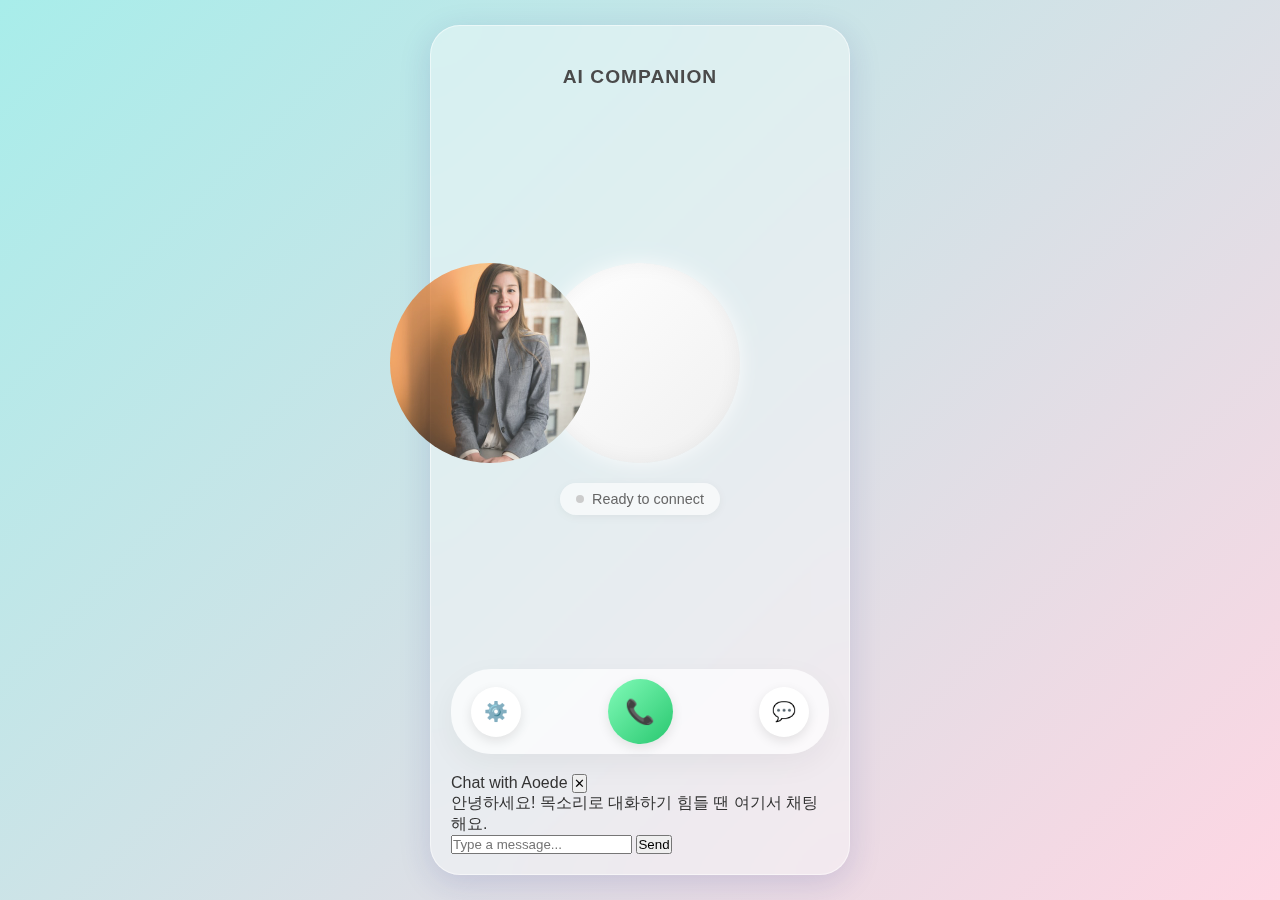
<file: mvp_poc/index.html>
<!DOCTYPE html>
<html lang="en">

<head>
    <meta charset="UTF-8">
    <meta name="viewport" content="width=device-width, initial-scale=1.0, maximum-scale=1.0, user-scalable=no">
    <title>AI Voice Companion</title>
    <script src="https://download.agora.io/sdk/release/AgoraRTC_N-4.18.2.js"></script>
    <link rel="stylesheet" href="css/style.css">
</head>

<body>

    <div class="app-container">
        <header>
            <h1>AI COMPANION</h1>
        </header>

        <section class="avatar-section">
            <div id="ripple-ring" class="ripple-ring"></div>
            <div id="avatar-halo" class="avatar-halo">
                <img src="assets/avatar.png" alt="AI Avatar" id="avatar-img">
                <canvas id="visualizer"></canvas>
            </div>

            <div class="status-pill">
                <div id="status-dot" class="status-dot"></div>
                <span id="status-text">Ready to connect</span>
            </div>
        </section>

        <footer class="controls-bar">
            <button class="control-btn" id="settings-btn">⚙️</button>
            <button id="call-btn" class="control-btn call-btn">📞</button>
            <button class="control-btn" id="chat-toggle-btn">💬</button>
        </footer>

        <!-- Chat Interface (Hidden by default) -->
        <div id="chat-interface" class="chat-interface hidden">
            <div class="chat-header">
                <span>Chat with Aoede</span>
                <button id="close-chat-btn">✕</button>
            </div>
            <div id="chat-history" class="chat-history">
                <!-- Messages will be injected here -->
                <div class="message ai-message">안녕하세요! 목소리로 대화하기 힘들 땐 여기서 채팅해요.</div>
            </div>
            <div class="chat-input-area">
                <input type="text" id="chat-input" placeholder="Type a message...">
                <button id="send-btn">Send</button>
            </div>
        </div>
    </div>

    <script src="js/script.js"></script>
</body>

</html>
</file>
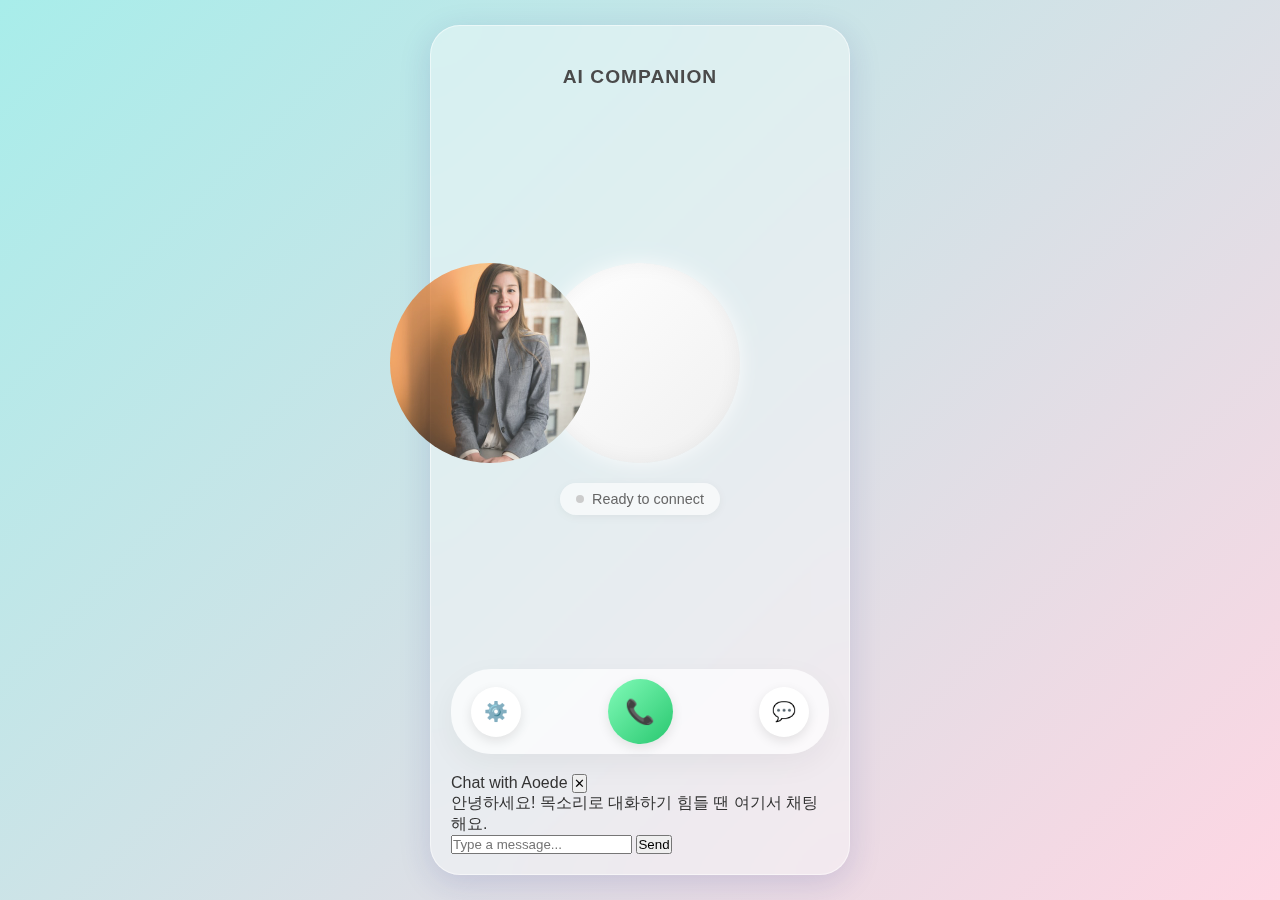
<file: mvp_poc/app.html>
<!DOCTYPE html>
<html lang="en">

<head>
    <meta charset="UTF-8">
    <meta name="viewport" content="width=device-width, initial-scale=1.0, maximum-scale=1.0, user-scalable=no">
    <title>AI Voice Companion</title>
    <script src="https://download.agora.io/sdk/release/AgoraRTC_N-4.18.2.js"></script>
    <link rel="stylesheet" href="css/style.css">
</head>

<body>

    <div class="app-container">
        <header>
            <h1>AI COMPANION</h1>
        </header>

        <section class="avatar-section">
            <div id="ripple-ring" class="ripple-ring"></div>
            <div id="avatar-halo" class="avatar-halo">
                <img src="assets/avatar.png" alt="AI Avatar" id="avatar-img">
                <canvas id="visualizer"></canvas>
            </div>

            <div class="status-pill">
                <div id="status-dot" class="status-dot"></div>
                <span id="status-text">Ready to connect</span>
            </div>
        </section>

        <footer class="controls-bar">
            <button class="control-btn" id="settings-btn">⚙️</button>
            <button id="call-btn" class="control-btn call-btn">📞</button>
            <button class="control-btn" id="chat-toggle-btn">💬</button>
        </footer>

        <!-- Chat Interface (Hidden by default) -->
        <div id="chat-interface" class="chat-interface hidden">
            <div class="chat-header">
                <span>Chat with Aoede</span>
                <button id="close-chat-btn">✕</button>
            </div>
            <div id="chat-history" class="chat-history">
                <!-- Messages will be injected here -->
                <div class="message ai-message">안녕하세요! 목소리로 대화하기 힘들 땐 여기서 채팅해요.</div>
            </div>
            <div class="chat-input-area">
                <input type="text" id="chat-input" placeholder="Type a message...">
                <button id="send-btn">Send</button>
            </div>
        </div>
    </div>

    <script src="js/script.js?v=phase1.5_fix_v2"></script>
</body>

</html>
</file>
<file: mvp_poc/css/style.css>
/* Modern Reset & Base */
* {
    margin: 0;
    padding: 0;
    box-sizing: border-box;
}

body {
    font-family: 'Segoe UI', Roboto, Helvetica, Arial, sans-serif;
    height: 100vh;
    display: flex;
    justify-content: center;
    align-items: center;
    background: linear-gradient(135deg, #a8edea 0%, #fed6e3 100%); /* Soft Pastel Gradient */
    color: #333;
    overflow: hidden;
}

/* Glassmorphism Card (Mobile Container) */
.app-container {
    width: 100%;
    max-width: 420px; /* Mobile width */
    height: 100%;
    max-height: 850px;
    background: rgba(255, 255, 255, 0.4);
    backdrop-filter: blur(20px);
    -webkit-backdrop-filter: blur(20px);
    border: 1px solid rgba(255, 255, 255, 0.5);
    border-radius: 30px;
    box-shadow: 0 8px 32px 0 rgba(31, 38, 135, 0.15);
    display: flex;
    flex-direction: column;
    padding: 20px;
    position: relative;
}

/* Header */
header {
    text-align: center;
    padding: 20px 0;
}

h1 {
    font-size: 1.2rem;
    font-weight: 600;
    color: #4a4a4a;
    letter-spacing: 1px;
    text-transform: uppercase;
}

/* Main Avatar Area */
.avatar-section {
    flex: 1;
    display: flex;
    justify-content: center;
    align-items: center;
    position: relative;
    flex-direction: column;
}

.avatar-halo {
    width: 200px;
    height: 200px;
    border-radius: 50%;
    background: linear-gradient(135deg, #fff 0%, #f0f0f0 100%);
    box-shadow: 
        0 0 20px rgba(255, 255, 255, 0.8),
        inset 0 0 20px rgba(0, 0, 0, 0.05);
    display: flex;
    justify-content: center;
    align-items: center;
    position: relative;
    z-index: 2;
    transition: transform 0.3s cubic-bezier(0.175, 0.885, 0.32, 1.275);
}

/* Placeholder for Image/Video */
.avatar-halo img, .avatar-halo video {
    width: 100%;
    height: 100%;
    object-fit: cover;
    border-radius: 50%;
    opacity: 0.8; 
}

/* Status Indicator */
.status-pill {
    margin-top: 20px;
    padding: 8px 16px;
    background: rgba(255, 255, 255, 0.6);
    border-radius: 20px;
    font-size: 0.9rem;
    font-weight: 500;
    color: #666;
    display: flex;
    align-items: center;
    gap: 8px;
    box-shadow: 0 2px 10px rgba(0,0,0,0.05);
}

.status-dot {
    width: 8px;
    height: 8px;
    border-radius: 50%;
    background-color: #ccc;
    transition: background-color 0.3s ease;
}

.status-dot.connected { background-color: #4ade80; box-shadow: 0 0 8px #4ade80; }
.status-dot.listening { background-color: #fbbf24; box-shadow: 0 0 8px #fbbf24; animation: pulse 1.5s infinite; }
.status-dot.speaking { background-color: #f472b6; box-shadow: 0 0 8px #f472b6; animation: pulse-fast 1s infinite; }

/* Connection Ripple Effect (Volume Visualizer) */
.ripple-ring {
    position: absolute;
    top: 50%;
    left: 50%;
    transform: translate(-50%, -50%);
    border-radius: 50%;
    border: 2px solid rgba(255, 255, 255, 0.5);
    width: 200px;
    height: 200px;
    z-index: 1;
    opacity: 0;
    transition: all 0.1s ease-out;
}

.ripple-active {
    border-color: rgba(255, 255, 255, 0.8);
    box-shadow: 0 0 15px rgba(255, 255, 255, 0.5);
}


/* Controls Bar */
.controls-bar {
    background: rgba(255, 255, 255, 0.7);
    border-radius: 40px;
    padding: 10px 20px;
    display: flex;
    justify-content: space-between;
    align-items: center;
    margin-bottom: 20px;
    box-shadow: 0 10px 30px rgba(0,0,0,0.05);
}

.control-btn {
    width: 50px;
    height: 50px;
    border-radius: 50%;
    border: none;
    background: white;
    box-shadow: 0 4px 12px rgba(0,0,0,0.1);
    cursor: pointer;
    display: flex;
    justify-content: center;
    align-items: center;
    font-size: 1.2rem;
    color: #555;
    transition: all 0.2s ease;
}

.control-btn:hover {
    transform: translateY(-2px);
    box-shadow: 0 6px 16px rgba(0,0,0,0.15);
}

.control-btn:active {
    transform: translateY(0);
}

.control-btn.call-btn {
    width: 65px;
    height: 65px;
    background: linear-gradient(135deg, #81FBB8 0%, #28C76F 100%);
    color: white;
    font-size: 1.5rem;
}

.control-btn.hangup-btn {
    width: 65px;
    height: 65px;
    background: linear-gradient(135deg, #FEB692 0%, #EA5455 100%);
    color: white;
    font-size: 1.5rem;
}

.control-btn:disabled {
    background: #e0e0e0;
    color: #aaa;
    cursor: not-allowed;
    transform: none;
    box-shadow: none;
}

/* Animations */
@keyframes pulse {
    0% { transform: scale(1); opacity: 1; }
    50% { transform: scale(1.2); opacity: 0.7; }
    100% { transform: scale(1); opacity: 1; }
}

@keyframes pulse-fast {
    0% { transform: scale(1); }
    50% { transform: scale(1.1); }
    100% { transform: scale(1); }
}

/* Legacy Support (Hidden) */
#legacy-controls {
    display: none;
}
</file>
